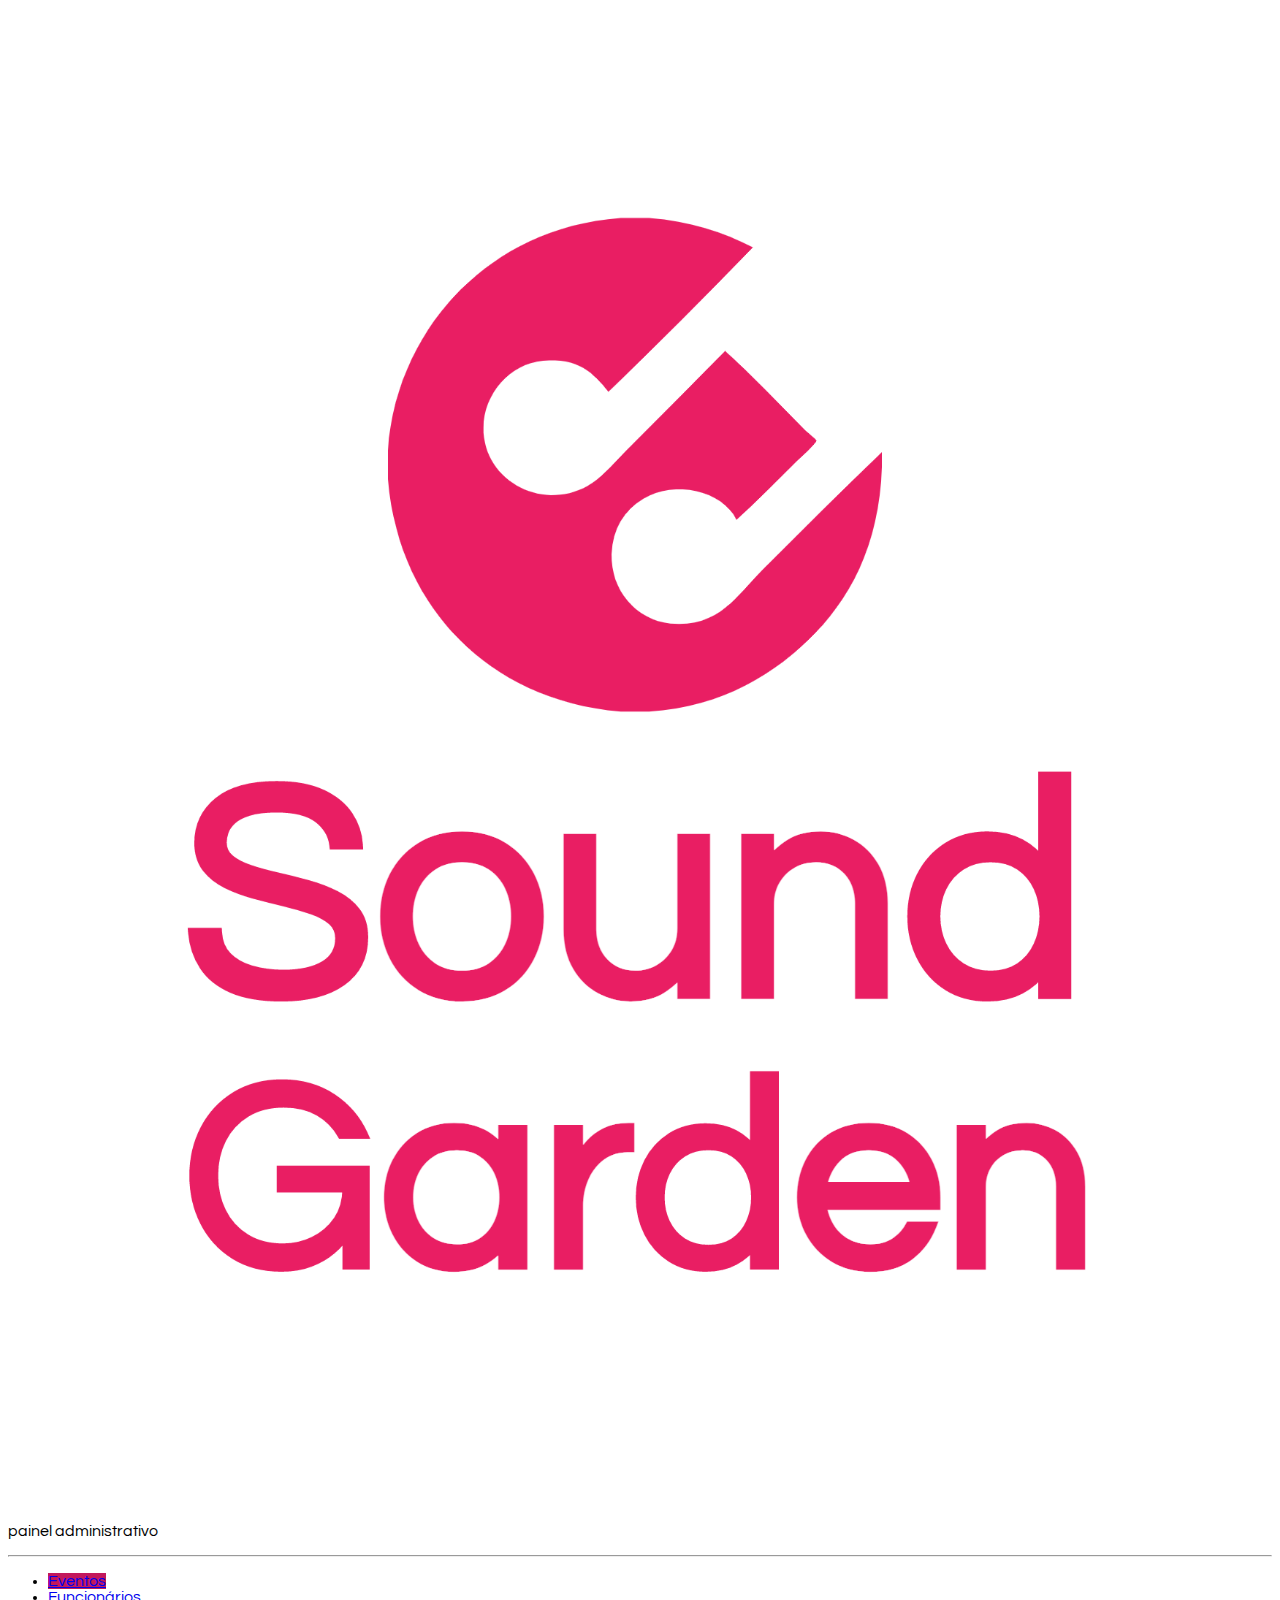
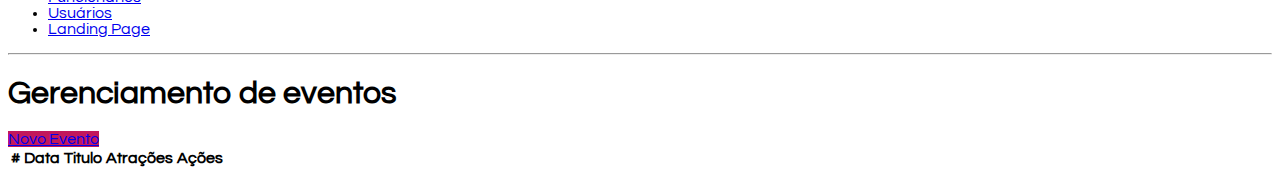
<file: admin.html>
<!DOCTYPE html>
<html lang="en">

<head>
    <meta charset="UTF-8">
    <meta http-equiv="X-UA-Compatible" content="IE=edge">
    <meta name="viewport" content="width=device-width, initial-scale=1.0">
    <title>Sound Gardens - Painel Administrativo</title>

    <link href="https://cdn.jsdelivr.net/npm/bootstrap@5.0.2/dist/css/bootstrap.min.css" rel="stylesheet" integrity="sha384-EVSTQN3/azprG1Anm3QDgpJLIm9Nao0Yz1ztcQTwFspd3yD65VohhpuuCOmLASjC" crossorigin="anonymous">
    <link rel="stylesheet" href="css/style.css">
</head>

<body>
    <div class="container-fluid">
        <div class="row">
            <aside class="d-flex flex-column flex-shrink-0 p-3 bg-light col-2">

                <a href="/" class="d-flex align-items-center mb-3 mb-md-0 me-md-auto link-dark text-decoration-none">
                    <svg class="bi me-2" width="40" height="32">
                        <use xlink:href="#bootstrap"></use>
                    </svg>
                    <span class="fs-4 px-5">
                        <img src="img/Sound-logo.png" alt="Gama Lounge" class="img-responsive">
                    </span>
                </a>
                <p class="text-center">painel administrativo</p>
                <hr>
                <ul class="nav nav-pills flex-column mb-auto">
                    <li class="nav-item">
                        <a href="admin.html" class="nav-link active" aria-current="page">
                            Eventos
                        </a>
                    </li>

                    <li>
                        <a href="#" class="nav-link link-dark">
                            Funcionários
                        </a>
                    </li>
                    <li>
                        <a href="#" class="nav-link link-dark">
                            Usuários
                        </a>
                    </li>
                    <li>
                        <a href="index.html" class="nav-link link-dark">
                            Landing Page
                        </a>
                    </li>
                </ul>
                <hr>

            </aside>
            <main class="col-9  p-5">
                <div class="my-5">
                    <h1>Gerenciamento de eventos</h1>

                    <a href="cadastro-evento.html" class="btn btn-primary">Novo Evento</a>
                </div>
                <div class="bd-example">
                    <div class="table-responsive-sm">
                        <table class="table">
                            <thead>
                                <tr>
                                    <th scope="col">#</th>
                                    <th scope="col">Data</th>
                                    <th scope="col">Titulo</th>
                                    <th scope="col">Atrações</th>
                                    <th scope="col">Ações</th>
                                </tr>
                            </thead>
                            <tbody>
                                <tr>
                                    <th scope="row">1</th>
                                    <td>05/03/2022 20:00</td>
                                    <td>Festival Coala</td>
                                    <td>Miley Cyrus, Liniker, Smashing Pumpkins</td>
                                    <td>
                                        <a href="reservas.html" class="btn btn-dark">ver reservas</a>
                                        <a href="editar.html" class="btn btn-secondary">editar</a>
                                        <a href="editar.html" class="btn btn-danger">excluir</a>
                                    </td>
                                </tr>
                                <tr>
                                    <th scope="row">2</th>
                                    <td>05/03/2022 20:00</td>
                                    <td>Indie Fest</td>
                                    <td>Arctic Monkeys, The Kooks, Hiatus Kaiyote</td>
                                    <td>
                                        <a href="reservas.html" class="btn btn-dark">ver reservas</a>
                                        <a href="editar.html" class="btn btn-secondary">editar</a>
                                        <a href="editar.html" class="btn btn-danger">excluir</a>
                                    </td>
                                </tr>
                                <tr>
                                    <th scope="row">3</th>
                                    <td>05/03/2022 20:00</td>
                                    <td>Bourbon Jazz Festival</td>
                                    <td>Esperanza Spalding, Zimbo Trio, Serial Funkers</td>
                                    <td>
                                        <a href="reservas.html" class="btn btn-dark">ver reservas</a>
                                        <a href="editar.html" class="btn btn-secondary">editar</a>
                                        <a href="editar.html" class="btn btn-danger">excluir</a>
                                    </td>
                                </tr>
                            </tbody>

                        </table>
                    </div>
                </div>
            </main>
        </div>
    </div>
    <script src="https://cdn.jsdelivr.net/npm/bootstrap@5.0.2/dist/js/bootstrap.bundle.min.js" integrity="sha384-MrcW6ZMFYlzcLA8Nl+NtUVF0sA7MsXsP1UyJoMp4YLEuNSfAP+JcXn/tWtIaxVXM" crossorigin="anonymous">
    </script>
</body>
<script src="./js/favicon.js"></script>
<script src="./js/admin.js"></script>

</html>
</file>
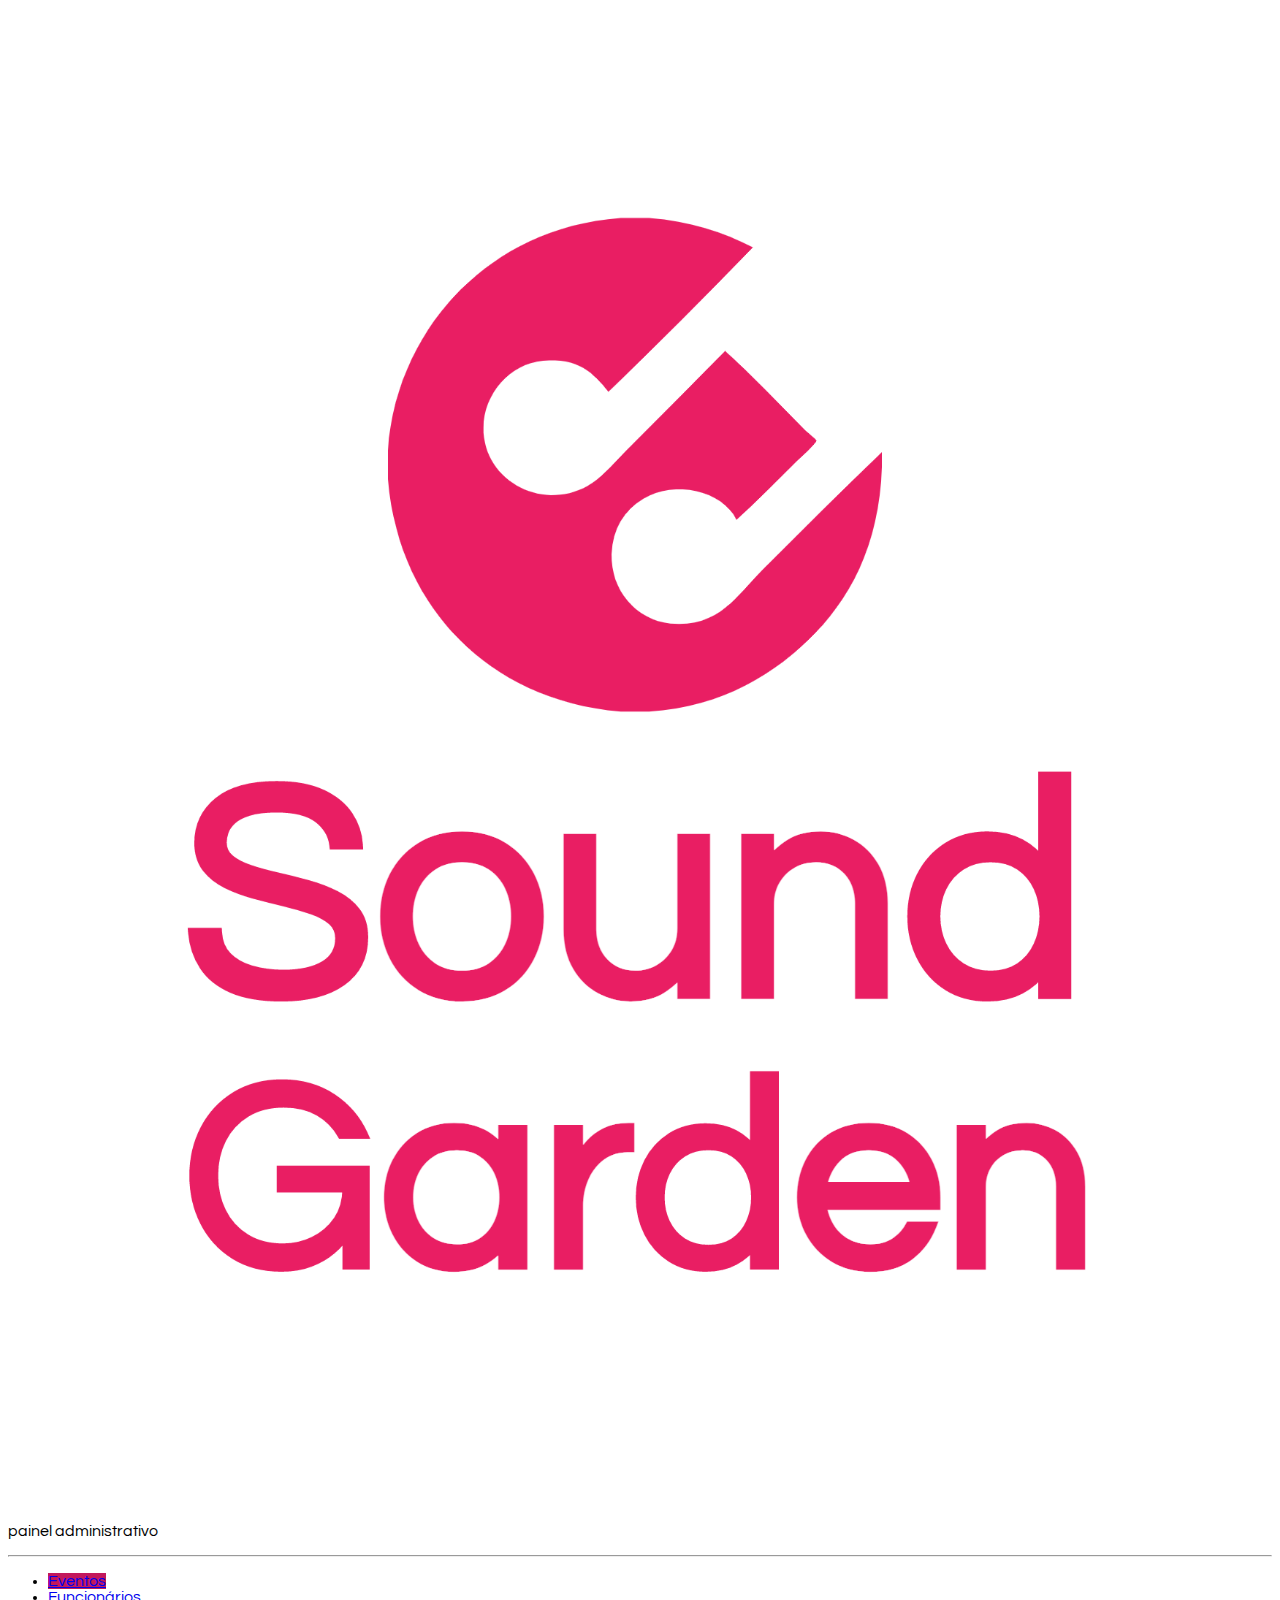
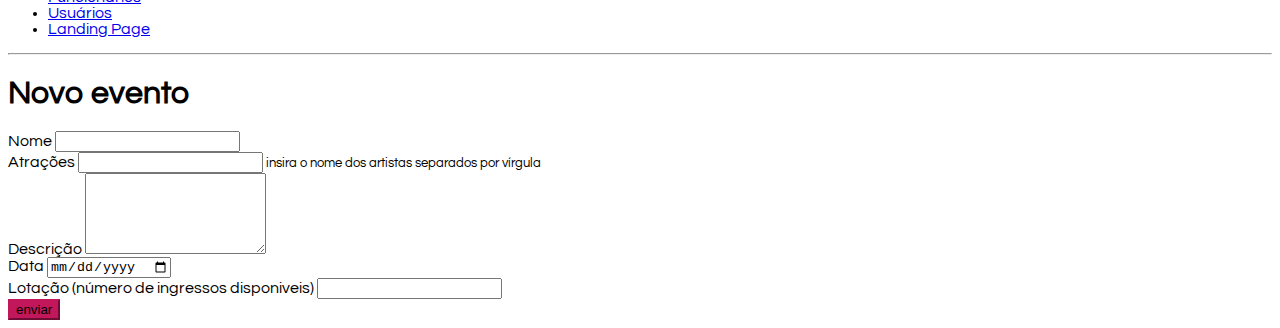
<file: cadastro-evento.html>
<!DOCTYPE html>
<html lang="en">

<head>
    <meta charset="UTF-8">
    <meta http-equiv="X-UA-Compatible" content="IE=edge">
    <meta name="viewport" content="width=device-width, initial-scale=1.0">
    <title>Sound Gardens - Painel Administrativo</title>

    <link href="https://cdn.jsdelivr.net/npm/bootstrap@5.0.2/dist/css/bootstrap.min.css" rel="stylesheet" integrity="sha384-EVSTQN3/azprG1Anm3QDgpJLIm9Nao0Yz1ztcQTwFspd3yD65VohhpuuCOmLASjC" crossorigin="anonymous">
    <link rel="stylesheet" href="css/style.css">
</head>

<body>
    <div class="container-fluid">
        <div class="row">
            <aside class="d-flex flex-column flex-shrink-0 p-3 bg-light col-2">

                <a href="/" class="d-flex align-items-center mb-3 mb-md-0 me-md-auto link-dark text-decoration-none">
                    <svg class="bi me-2" width="40" height="32">
                        <use xlink:href="#bootstrap"></use>
                    </svg>
                    <span class="fs-4 px-5">
                        <img src="img/Sound-logo.png" alt="Gama Lounge" class="img-responsive">
                    </span>
                </a>
                <p class="text-center">painel administrativo</p>
                <hr>
                <ul class="nav nav-pills flex-column mb-auto">
                    <li class="nav-item">
                        <!-- adicionado href -->
                        <a href="admin.html" class="nav-link active" aria-current="page">
                            Eventos
                        </a>
                    </li>

                    <li>
                        <a href="#" class="nav-link link-dark">
                            Funcionários
                        </a>
                    </li>
                    <li>
                        <a href="#" class="nav-link link-dark">
                            Usuários
                        </a>
                    </li>
                    <li>
                        <a href="index.html" class="nav-link link-dark">
                            Landing Page
                        </a>
                    </li>
                </ul>
                <hr>

            </aside>
            <main class="col-9  p-5">
                <div class="my-5">
                    <h1>Novo evento</h1>

                </div>
                <div>
                    <!-- - cadastro de evento (nome, atrações, descrição, horário, data, numero de ingressos) -->
                    <form class="col-6">
                        <div class="mb-3">
                            <label for="nome" class="form-label">Nome</label>
                            <input type="text" name="name" class="form-control" id="nome" aria-describedby="nome">
                        </div>
                        <div class="mb-3">
                            <label for="atracoes" class="form-label">Atrações</label>
                            <input type="text" name="attractions" class="form-control" id="atracoes" aria-describedby="atracoes">
                            <small>insira o nome dos artistas separados por vírgula</small>
                        </div>
                        <div class="mb-3">
                            <label for="descricao" class="form-label">Descrição</label>
                            <textarea name="description" id="descricao" class="form-control" rows="5"></textarea>
                        </div>
                        <div class="mb-3">
                            <label for="data" class="form-label">Data</label>
                            <input type="date" name="scheduled" id="data" class="form-control" placeholder="00/00/00 00:00">
                        </div>
                        <div class="mb-3">
                            <label for="lotacao" class="form-label">Lotação (número de ingressos disponiveis)</label>
                            <input type="number" name="number_tickets" class="form-control" id="lotacao" aria-describedby="lotacao">
                        </div>
                        <button type="submit" class="btn btn-primary">enviar</button>
                    </form>
                </div>
            </main>
        </div>
    </div>
    <script src="https://cdn.jsdelivr.net/npm/bootstrap@5.0.2/dist/js/bootstrap.bundle.min.js" integrity="sha384-MrcW6ZMFYlzcLA8Nl+NtUVF0sA7MsXsP1UyJoMp4YLEuNSfAP+JcXn/tWtIaxVXM" crossorigin="anonymous">
    </script>
</body>
<script src="./js/favicon.js"></script>
<script src="./js/cadastro-evento.js"></script>

</html>
</file>
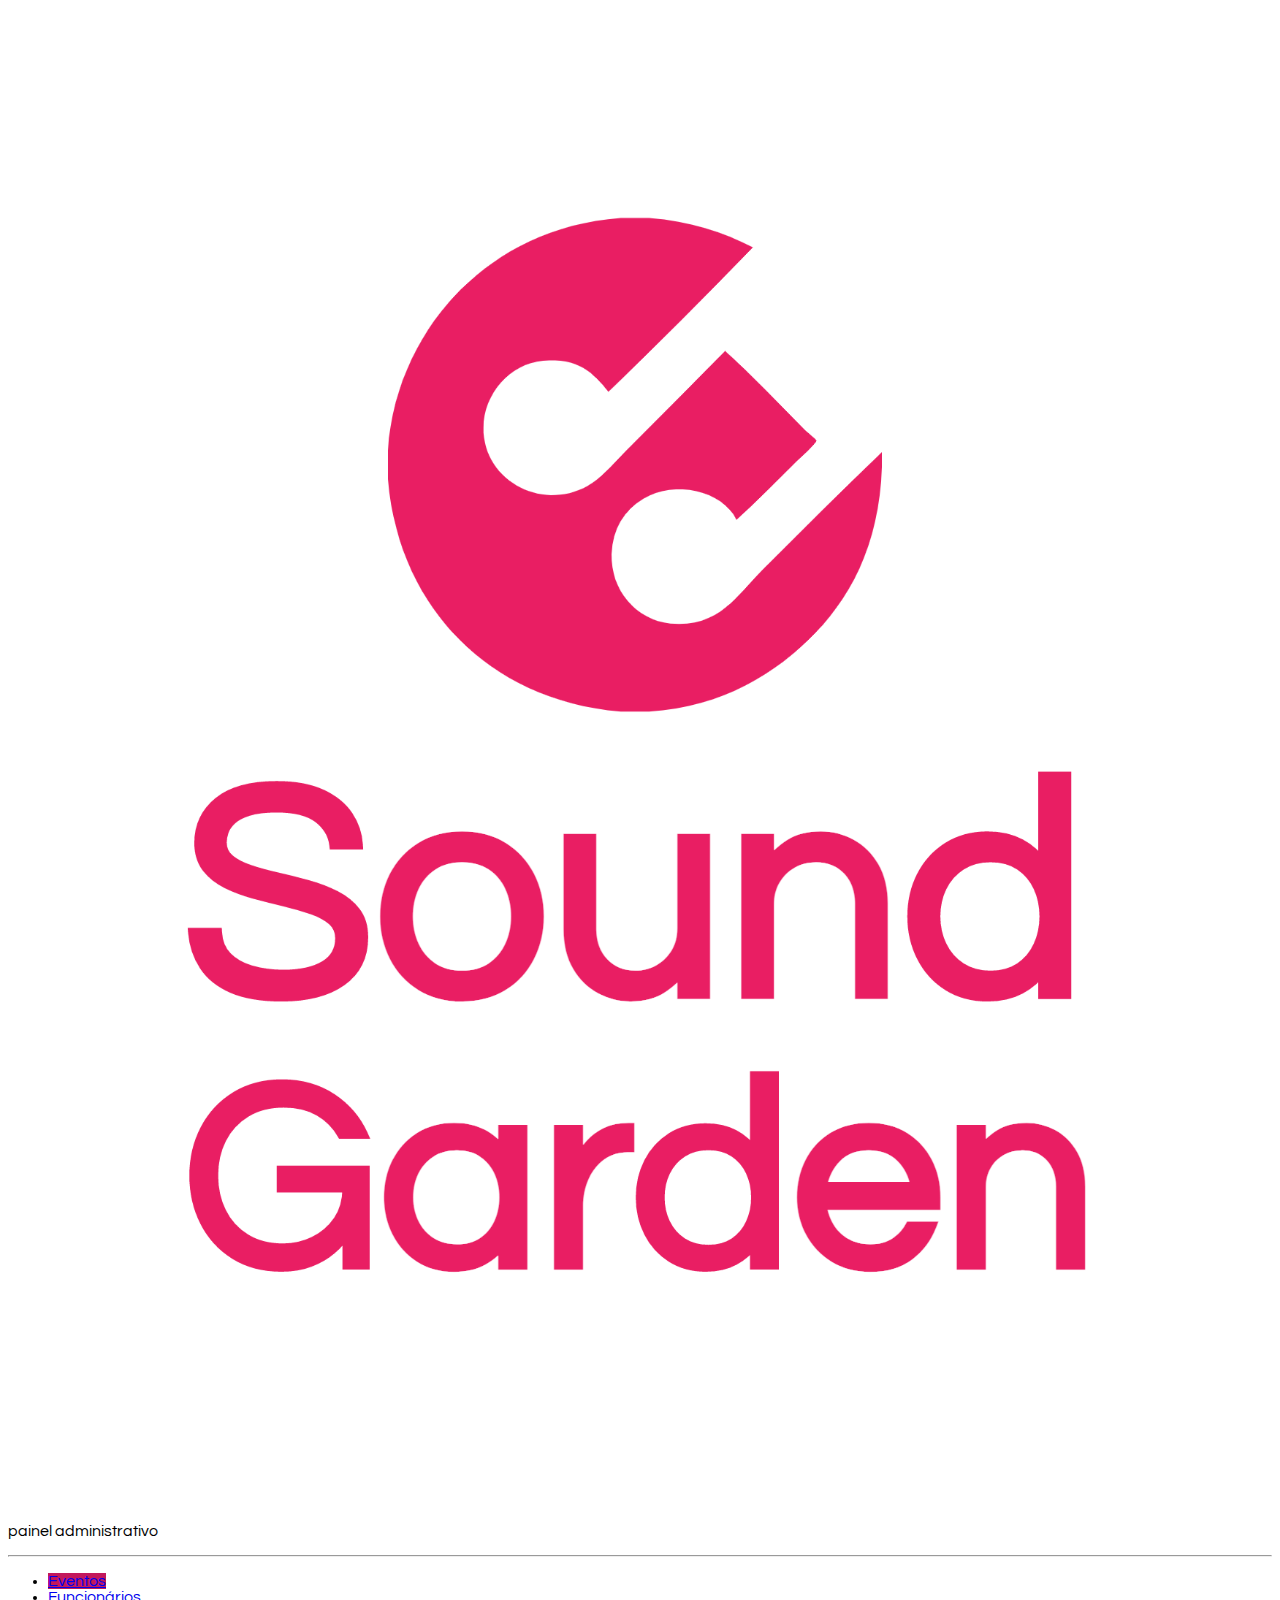
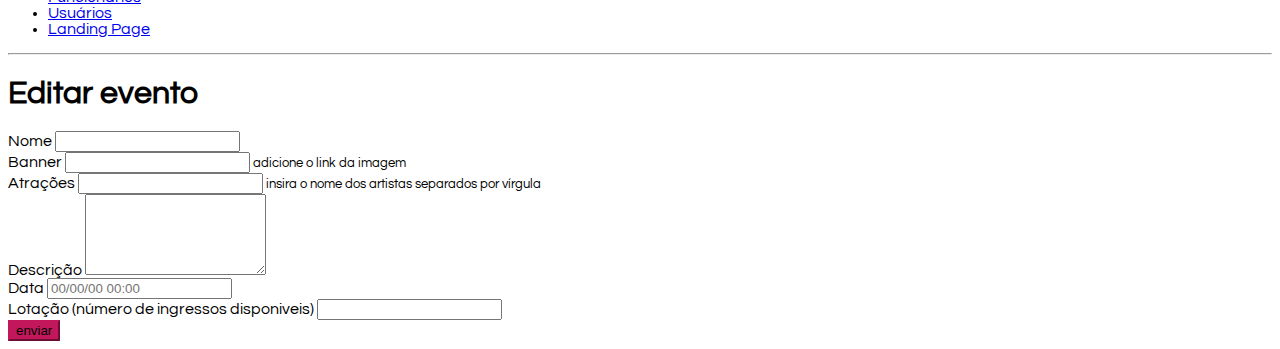
<file: editar-evento.html>
<!DOCTYPE html>
<html lang="en">

<head>
    <meta charset="UTF-8">
    <meta http-equiv="X-UA-Compatible" content="IE=edge">
    <meta name="viewport" content="width=device-width, initial-scale=1.0">
    <title>Sound Gardens - Painel Administrativo</title>
    <link href="https://cdn.jsdelivr.net/npm/bootstrap@5.0.2/dist/css/bootstrap.min.css" rel="stylesheet" integrity="sha384-EVSTQN3/azprG1Anm3QDgpJLIm9Nao0Yz1ztcQTwFspd3yD65VohhpuuCOmLASjC" crossorigin="anonymous">
    <link rel="stylesheet" href="css/style.css">
</head>

<body>
    <div class="container-fluid">
        <div class="row">
            <aside class="d-flex flex-column flex-shrink-0 p-3 bg-light col-2">

                <a href="/" class="d-flex align-items-center mb-3 mb-md-0 me-md-auto link-dark text-decoration-none">
                    <svg class="bi me-2" width="40" height="32">
                        <use xlink:href="#bootstrap"></use>
                    </svg>
                    <span class="fs-4 px-5">
                        <img src="img/Sound-logo.png" alt="Gama Lounge" class="img-responsive">
                    </span>
                </a>
                <p class="text-center">painel administrativo</p>
                <hr>
                <ul class="nav nav-pills flex-column mb-auto">
                    <li class="nav-item">
                        <!-- adicionado href -->
                        <a href="admin.html" class="nav-link active" aria-current="page">
                            Eventos
                        </a>
                    </li>

                    <li>
                        <a href="#" class="nav-link link-dark">
                            Funcionários
                        </a>
                    </li>
                    <li>
                        <a href="#" class="nav-link link-dark">
                            Usuários
                        </a>
                    </li>
                    <li>
                        <a href="index.html" class="nav-link link-dark">
                            Landing Page
                        </a>
                    </li>
                </ul>
                <hr>

            </aside>
            <main class="col-9  p-5">
                <div class="my-5">
                    <h1>Editar evento</h1>
                </div>
                <div>
                    <!-- - cadastro de evento (nome, atrações, descrição, horário, data, numero de ingressos) -->
                    <form class="col-6">
                        <div class="mb-3">
                            <label for="nome" class="form-label">Nome</label>
                            <input type="text" class="form-control" id="nome" aria-describedby="nome">
                        </div>
                        <div class="mb-3">
                            <label for="banner" class="form-label">Banner</label>
                            <input type="text" class="form-control" id="banner" aria-describedby="banner">
                            <small>adicione o link da imagem</small>
                        </div>
                        <div class="mb-3">
                            <label for="atracoes" class="form-label">Atrações</label>
                            <input type="text" class="form-control" id="atracoes" aria-describedby="atracoes">
                            <small>insira o nome dos artistas separados por vírgula</small>
                        </div>
                        <div class="mb-3">
                            <label for="descricao" class="form-label">Descrição</label>
                            <textarea name="descricao" id="descricao" class="form-control" rows="5"></textarea>
                        </div>
                        <div class="mb-3">
                            <label for="data" class="form-label">Data</label>
                            <input type="datetime" name="data" id="data" class="form-control" placeholder="00/00/00 00:00">
                        </div>
                        <div class="mb-3">
                            <label for="lotacao" class="form-label">Lotação (número de ingressos disponiveis)</label>
                            <input type="number" class="form-control" id="lotacao" aria-describedby="lotacao">
                        </div>
                        <button type="submit" class="btn btn-primary">enviar</button>
                    </form>
                </div>
            </main>
        </div>
    </div>
    <script src="https://cdn.jsdelivr.net/npm/bootstrap@5.0.2/dist/js/bootstrap.bundle.min.js" integrity="sha384-MrcW6ZMFYlzcLA8Nl+NtUVF0sA7MsXsP1UyJoMp4YLEuNSfAP+JcXn/tWtIaxVXM" crossorigin="anonymous">
    </script>
</body>
<script src="./js/favicon.js"></script>
<script src="/js/editar-evento.js"></script>

</html>
</file>
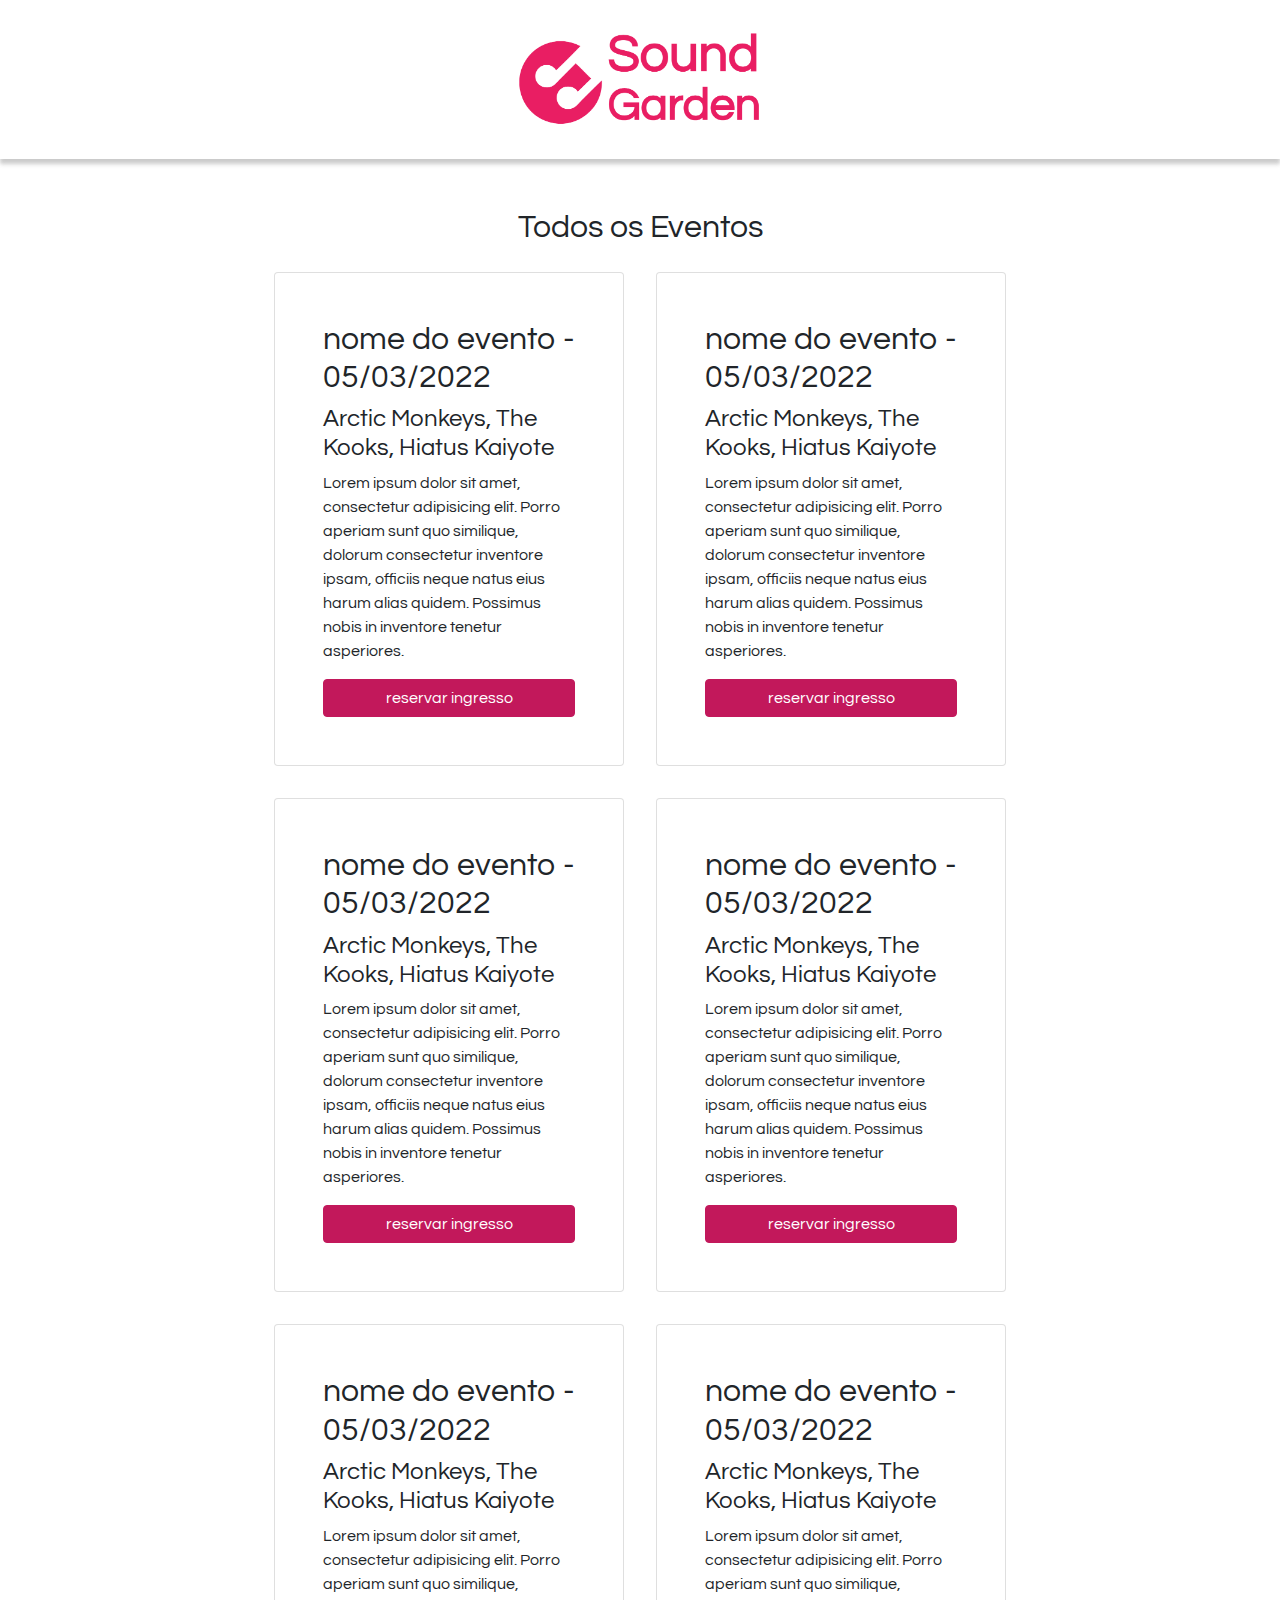
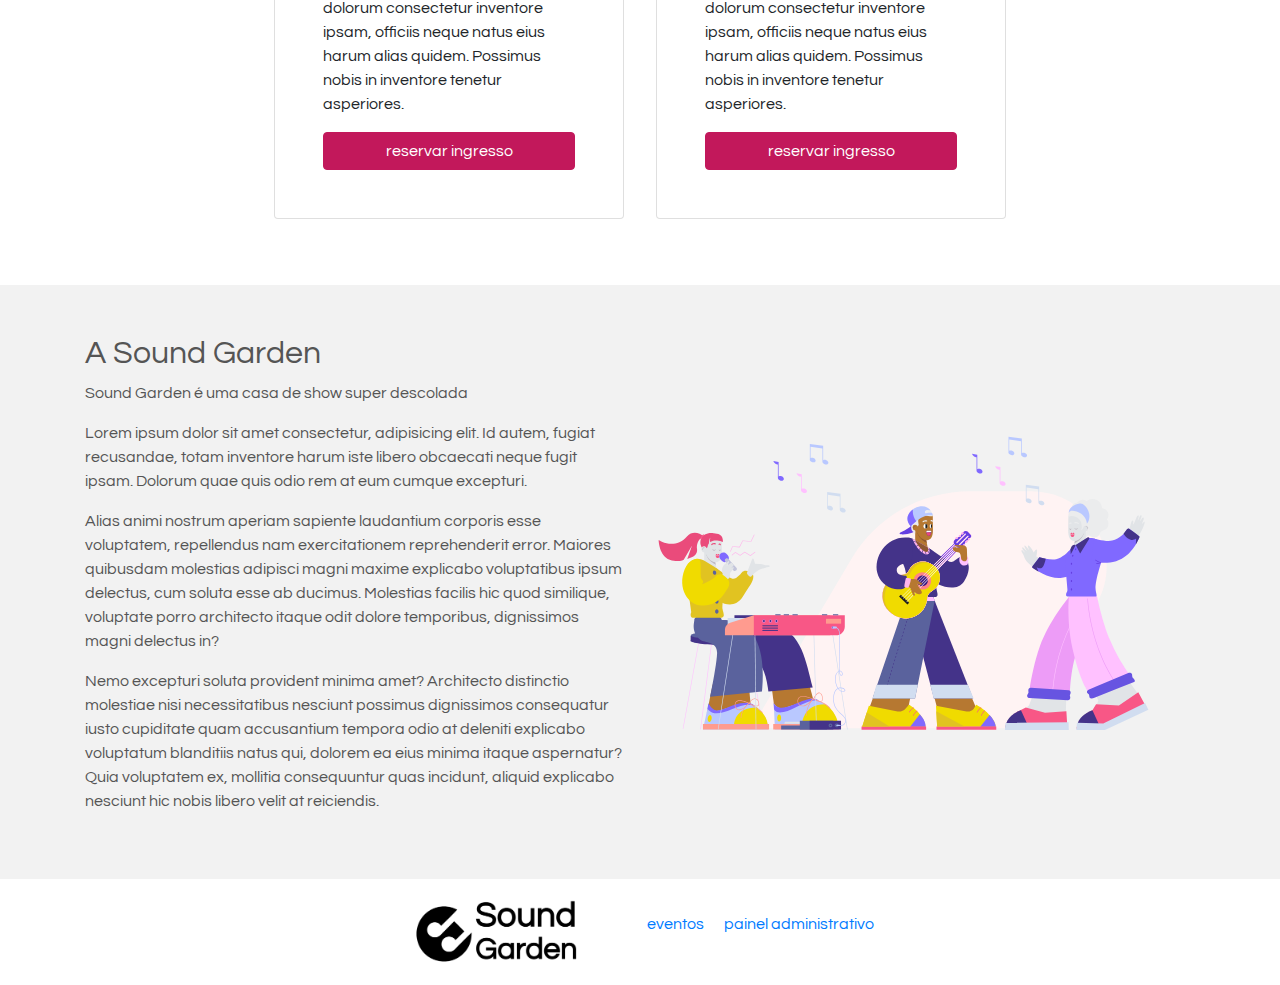
<file: eventos.html>
<!DOCTYPE html>
<html lang="en">

<head>
    <meta charset="UTF-8">
    <meta http-equiv="X-UA-Compatible" content="IE=edge">
    <meta name="viewport" content="width=device-width, initial-scale=1.0">
    <title>Sound Garden - Eventos</title>
    <link rel="stylesheet" href="https://cdn.jsdelivr.net/npm/bootstrap@4.0.0/dist/css/bootstrap.min.css" integrity="sha384-Gn5384xqQ1aoWXA+058RXPxPg6fy4IWvTNh0E263XmFcJlSAwiGgFAW/dAiS6JXm" crossorigin="anonymous">
    <!-- alterado versão do bootstrap pois estava imcompativel com modal da pagina index
    <link href="https://cdn.jsdelivr.net/npm/bootstrap@5.0.2/dist/css/bootstrap.min.css" rel="stylesheet" integrity="sha384-EVSTQN3/azprG1Anm3QDgpJLIm9Nao0Yz1ztcQTwFspd3yD65VohhpuuCOmLASjC" crossorigin="anonymous"> -->
    <link rel="stylesheet" href="css/style.css">
</head>

<body>
    <header class=" d-flex justify-content-center align-items-center">
        <a href="index.html">
            <img src="img/Sound-logo (1).png" width="300" alt="">
        </a>
    </header>
    <main>
        <section class="full">
            <div class="container text-center">
                <h2>Todos os Eventos</h2>
            </div>
            <!-- adicionado id para carregamento dinamico -->
            <div id="containerCards" class="container d-flex justify-content-center align-items-center flex-wrap">
                <article class="evento card p-5 m-3">
                    <h2>nome do evento - 05/03/2022</h2>
                    <h4>Arctic Monkeys, The Kooks, Hiatus Kaiyote</h4>
                    <p>Lorem ipsum dolor sit amet, consectetur adipisicing elit. Porro aperiam sunt quo similique, dolorum consectetur inventore ipsam, officiis neque natus eius harum alias quidem. Possimus nobis in inventore tenetur asperiores.</p>
                    <a href="#" class="btn btn-primary">reservar ingresso</a>
                </article>
                <article class="evento card p-5 m-3">
                    <h2>nome do evento - 05/03/2022</h2>
                    <h4>Arctic Monkeys, The Kooks, Hiatus Kaiyote</h4>
                    <p>Lorem ipsum dolor sit amet, consectetur adipisicing elit. Porro aperiam sunt quo similique, dolorum consectetur inventore ipsam, officiis neque natus eius harum alias quidem. Possimus nobis in inventore tenetur asperiores.</p>
                    <a href="#" class="btn btn-primary">reservar ingresso</a>
                </article>
                <article class="evento card p-5 m-3">
                    <h2>nome do evento - 05/03/2022</h2>
                    <h4>Arctic Monkeys, The Kooks, Hiatus Kaiyote</h4>
                    <p>Lorem ipsum dolor sit amet, consectetur adipisicing elit. Porro aperiam sunt quo similique, dolorum consectetur inventore ipsam, officiis neque natus eius harum alias quidem. Possimus nobis in inventore tenetur asperiores.</p>
                    <a href="#" class="btn btn-primary">reservar ingresso</a>
                </article>
                <article class="evento card p-5 m-3">
                    <h2>nome do evento - 05/03/2022</h2>
                    <h4>Arctic Monkeys, The Kooks, Hiatus Kaiyote</h4>
                    <p>Lorem ipsum dolor sit amet, consectetur adipisicing elit. Porro aperiam sunt quo similique, dolorum consectetur inventore ipsam, officiis neque natus eius harum alias quidem. Possimus nobis in inventore tenetur asperiores.</p>
                    <a href="#" class="btn btn-primary">reservar ingresso</a>
                </article>
                <article class="evento card p-5 m-3">
                    <h2>nome do evento - 05/03/2022</h2>
                    <h4>Arctic Monkeys, The Kooks, Hiatus Kaiyote</h4>
                    <p>Lorem ipsum dolor sit amet, consectetur adipisicing elit. Porro aperiam sunt quo similique, dolorum consectetur inventore ipsam, officiis neque natus eius harum alias quidem. Possimus nobis in inventore tenetur asperiores.</p>
                    <a href="#" class="btn btn-primary">reservar ingresso</a>
                </article>
                <article class="evento card p-5 m-3">
                    <h2>nome do evento - 05/03/2022</h2>
                    <h4>Arctic Monkeys, The Kooks, Hiatus Kaiyote</h4>
                    <p>Lorem ipsum dolor sit amet, consectetur adipisicing elit. Porro aperiam sunt quo similique, dolorum consectetur inventore ipsam, officiis neque natus eius harum alias quidem. Possimus nobis in inventore tenetur asperiores.</p>
                    <a href="#" class="btn btn-primary">reservar ingresso</a>
                </article>
            </div>
        </section>
        <section class="full d-flex justify-content-center align-items-center" style="background-color: #f2f2f2; color: #555">
            <div class="container">
                <div class="row d-flex justify-content-center align-items-center">
                    <div class="col">
                        <h2>A Sound Garden</h2>

                        <p>Sound Garden é uma casa de show super descolada</p>

                        <p>Lorem ipsum dolor sit amet consectetur, adipisicing elit. Id autem, fugiat recusandae, totam inventore harum iste libero obcaecati neque fugit ipsam. Dolorum quae quis odio rem at eum cumque excepturi.</p>
                        <p>Alias animi nostrum aperiam sapiente laudantium corporis esse voluptatem, repellendus nam exercitationem reprehenderit error. Maiores quibusdam molestias adipisci magni maxime explicabo voluptatibus ipsum delectus, cum soluta esse
                            ab ducimus. Molestias facilis hic quod similique, voluptate porro architecto itaque odit dolore temporibus, dignissimos magni delectus in?</p>
                        <p>Nemo excepturi soluta provident minima amet? Architecto distinctio molestiae nisi necessitatibus nesciunt possimus dignissimos consequatur iusto cupiditate quam accusantium tempora odio at deleniti explicabo voluptatum blanditiis
                            natus qui, dolorem ea eius minima itaque aspernatur? Quia voluptatem ex, mollitia consequuntur quas incidunt, aliquid explicabo nesciunt hic nobis libero velit at reiciendis.</p>
                    </div>
                    <!-- adicionado class para esconder imagem com responsividade -->
                    <div class="col hidemImg">
                        <img src="img/music.svg" width="500px">
                    </div>
                </div>
            </div>
        </section>

    </main>
    <footer>
                <!-- adicionado flex-wrap para responsividade -->
        <div class="container d-flex justify-content-center align-items-center flex-wrap">
            <a href="#">
                <img src="img/Sound-logo-black (1).png" width="200px" alt="">
            </a>
            <nav>
                <ul>
                    <li>
                        <a href="eventos.html">eventos</a>
                    </li>
                    <li>
                        <a href="admin.html">painel administrativo</a>
                    </li>
                </ul>
            </nav>
        </div>
    </footer>
</body>

<script src="./js/favicon.js"></script>
<script src="./js/eventos.js"></script>

<script src="https://code.jquery.com/jquery-3.2.1.slim.min.js" integrity="sha384-KJ3o2DKtIkvYIK3UENzmM7KCkRr/rE9/Qpg6aAZGJwFDMVNA/GpGFF93hXpG5KkN" crossorigin="anonymous"></script>
<script src="https://cdn.jsdelivr.net/npm/popper.js@1.12.9/dist/umd/popper.min.js" integrity="sha384-ApNbgh9B+Y1QKtv3Rn7W3mgPxhU9K/ScQsAP7hUibX39j7fakFPskvXusvfa0b4Q" crossorigin="anonymous"></script>
<script src="https://cdn.jsdelivr.net/npm/bootstrap@4.0.0/dist/js/bootstrap.min.js" integrity="sha384-JZR6Spejh4U02d8jOt6vLEHfe/JQGiRRSQQxSfFWpi1MquVdAyjUar5+76PVCmYl" crossorigin="anonymous"></script>

</html>
</file>
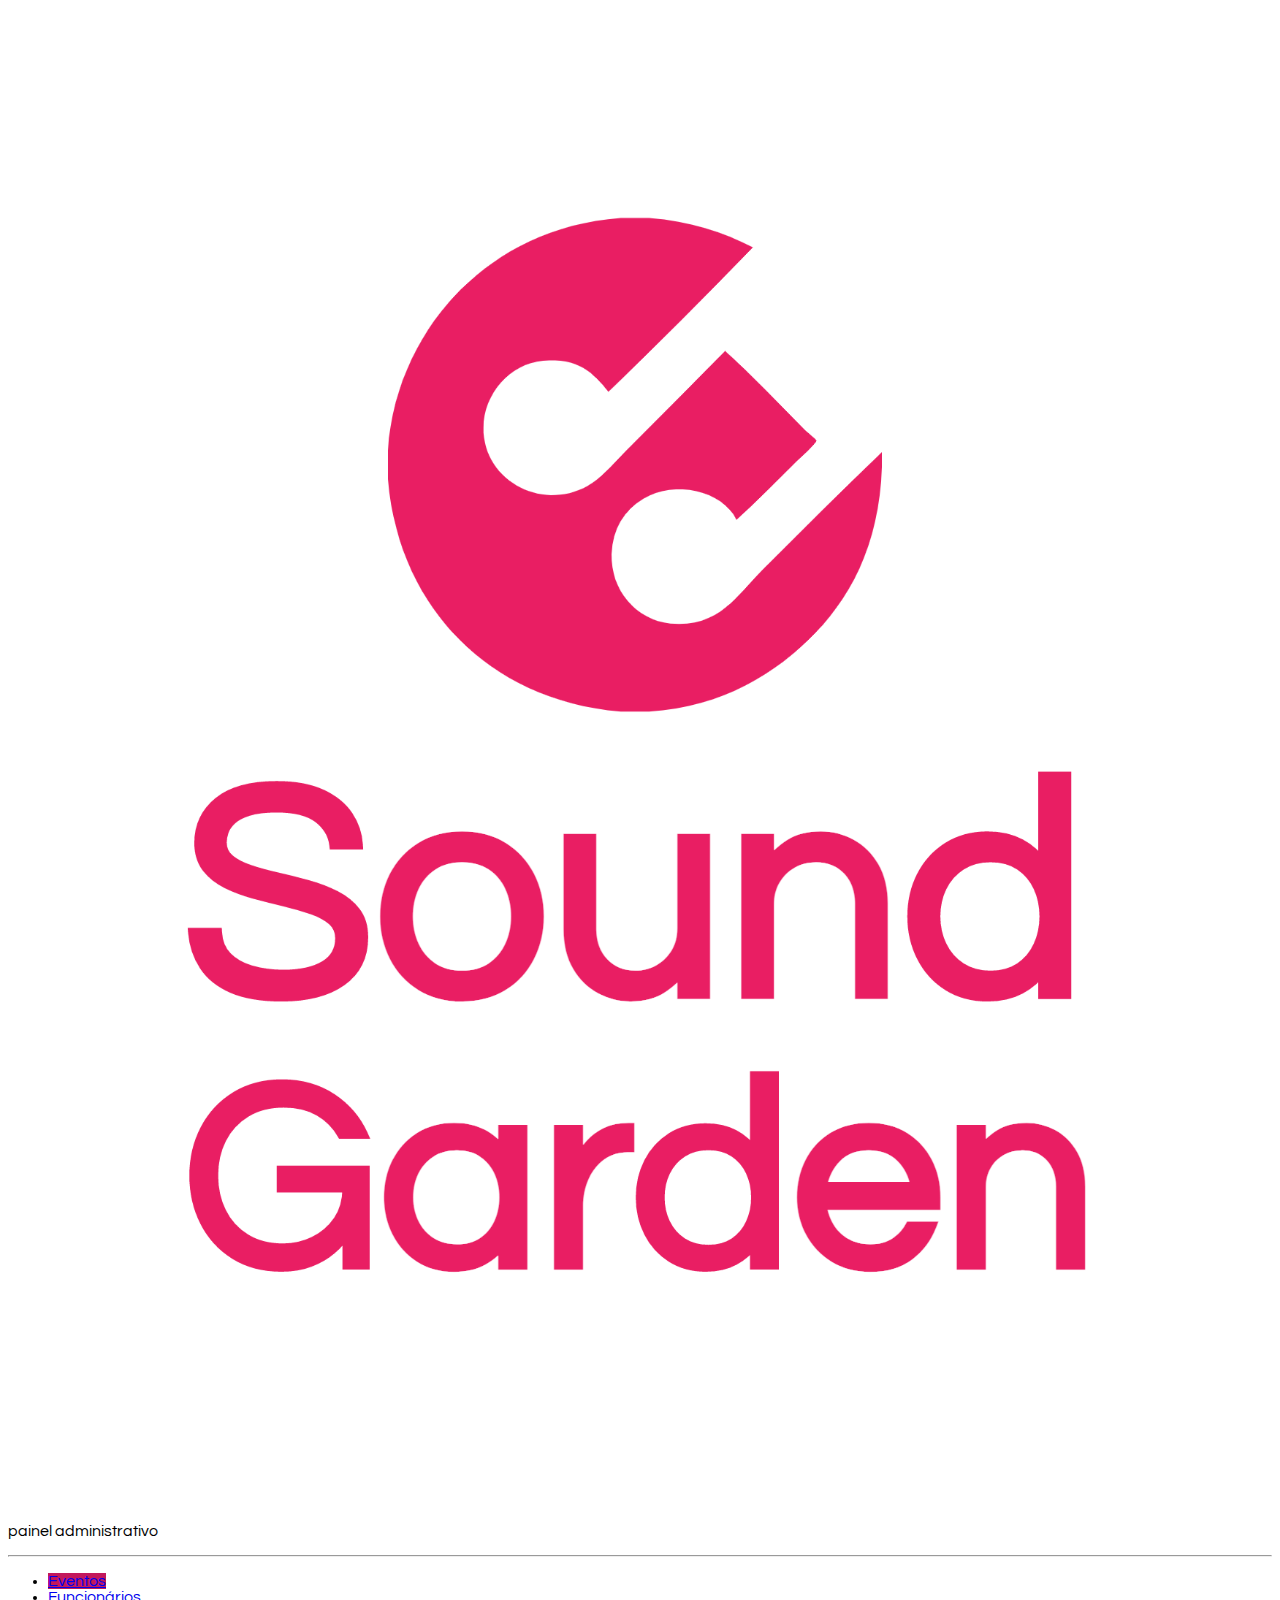
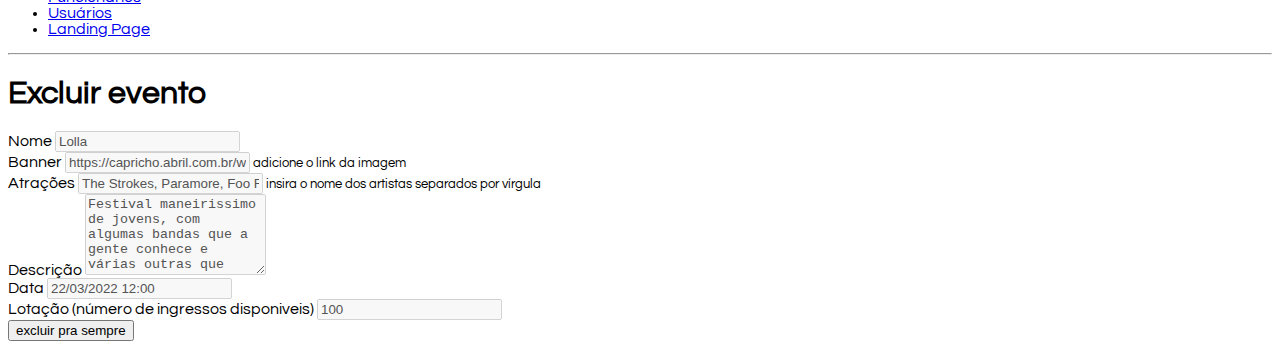
<file: excluir-evento.html>
<!DOCTYPE html>
<html lang="en">

<head>
    <meta charset="UTF-8">
    <meta http-equiv="X-UA-Compatible" content="IE=edge">
    <meta name="viewport" content="width=device-width, initial-scale=1.0">
    <title>Sound Gardens - Painel Administrativo</title>

    <link href="https://cdn.jsdelivr.net/npm/bootstrap@5.0.2/dist/css/bootstrap.min.css" rel="stylesheet" integrity="sha384-EVSTQN3/azprG1Anm3QDgpJLIm9Nao0Yz1ztcQTwFspd3yD65VohhpuuCOmLASjC" crossorigin="anonymous">
    <link rel="stylesheet" href="css/style.css">
</head>

<body>
    <div class="container-fluid">
        <div class="row">
            <aside class="d-flex flex-column flex-shrink-0 p-3 bg-light col-2">

                <a href="/" class="d-flex align-items-center mb-3 mb-md-0 me-md-auto link-dark text-decoration-none">
                    <svg class="bi me-2" width="40" height="32">
                        <use xlink:href="#bootstrap"></use>
                    </svg>
                    <span class="fs-4 px-5">
                     <img src="img/Sound-logo.png" alt="Gama Lounge" class="img-responsive">
                    </span>
                </a>
                <p class="text-center">painel administrativo</p>
                <hr>
                <ul class="nav nav-pills flex-column mb-auto">
                    <li class="nav-item">
                        <!-- adicionado href -->
                        <a href="admin.html" class="nav-link active" aria-current="page">
                            Eventos
                        </a>
                    </li>

                    <li>
                        <a href="#" class="nav-link link-dark">
                            Funcionários
                        </a>
                    </li>
                    <li>
                        <a href="#" class="nav-link link-dark">
                            Usuários
                        </a>
                    </li>
                    <li>
                        <a href="index.html" class="nav-link link-dark">
                            Landing Page
                        </a>
                    </li>
                </ul>
                <hr>

            </aside>
            <main class="col-9  p-5">
                <div class="my-5">
                    <h1>Excluir evento</h1>
                </div>
                <div>
                    <!-- - cadastro de evento (nome, atrações, descrição, horário, data, numero de ingressos) -->
                    <form class="col-6">
                        <div class="mb-3">
                            <label for="nome" class="form-label">Nome</label>
                            <input type="text" class="form-control" id="nome" aria-describedby="nome" value="Lolla" disabled>
                        </div>
                        <div class="mb-3">
                            <label for="banner" class="form-label">Banner</label>
                            <input type="text" class="form-control" id="banner" aria-describedby="banner" value="https://capricho.abril.com.br/wp-content/uploads/2021/11/lolla.jpg" disabled>
                            <small>adicione o link da imagem</small>
                        </div>
                        <div class="mb-3">
                            <label for="atracoes" class="form-label">Atrações</label>
                            <input type="text" class="form-control" id="atracoes" aria-describedby="atracoes" value="The Strokes, Paramore, Foo Fighters, Hiatus Kaiyote, Lianne La Havas " disabled>
                            <small>insira o nome dos artistas separados por vírgula</small>
                        </div>
                        <div class="mb-3">
                            <label for="descricao" class="form-label">Descrição</label>
                            <textarea name="descricao" id="descricao" class="form-control" rows="5" disabled>Festival maneirissimo de jovens, com algumas bandas que a gente conhece e várias outras que nunca ouvimos falar! Cervejas com valores abusivos, muito sol e entorpecentes. uhuuuuuu
                            </textarea>
                        </div>
                        <div class="mb-3">
                            <label for="data" class="form-label">Data</label>
                            <input type="datetime" name="data" id="data" class="form-control" placeholder="00/00/00 00:00" value="22/03/2022 12:00" disabled>
                        </div>
                        <div class="mb-3">
                            <label for="lotacao" class="form-label">Lotação (número de ingressos disponiveis)</label>
                            <input type="number" class="form-control" id="lotacao" aria-describedby="lotacao" value="100" disabled>
                        </div>
                        <button type="submit" class="btn btn-danger">excluir pra sempre</button>
                    </form>
                </div>
            </main>
        </div>
    </div>
    <script src="https://cdn.jsdelivr.net/npm/bootstrap@5.0.2/dist/js/bootstrap.bundle.min.js" integrity="sha384-MrcW6ZMFYlzcLA8Nl+NtUVF0sA7MsXsP1UyJoMp4YLEuNSfAP+JcXn/tWtIaxVXM" crossorigin="anonymous">
    </script>
</body>
<script src="./js/favicon.js"></script>
<script src="./js/excluir-evento.js"></script>

</html>
</file>
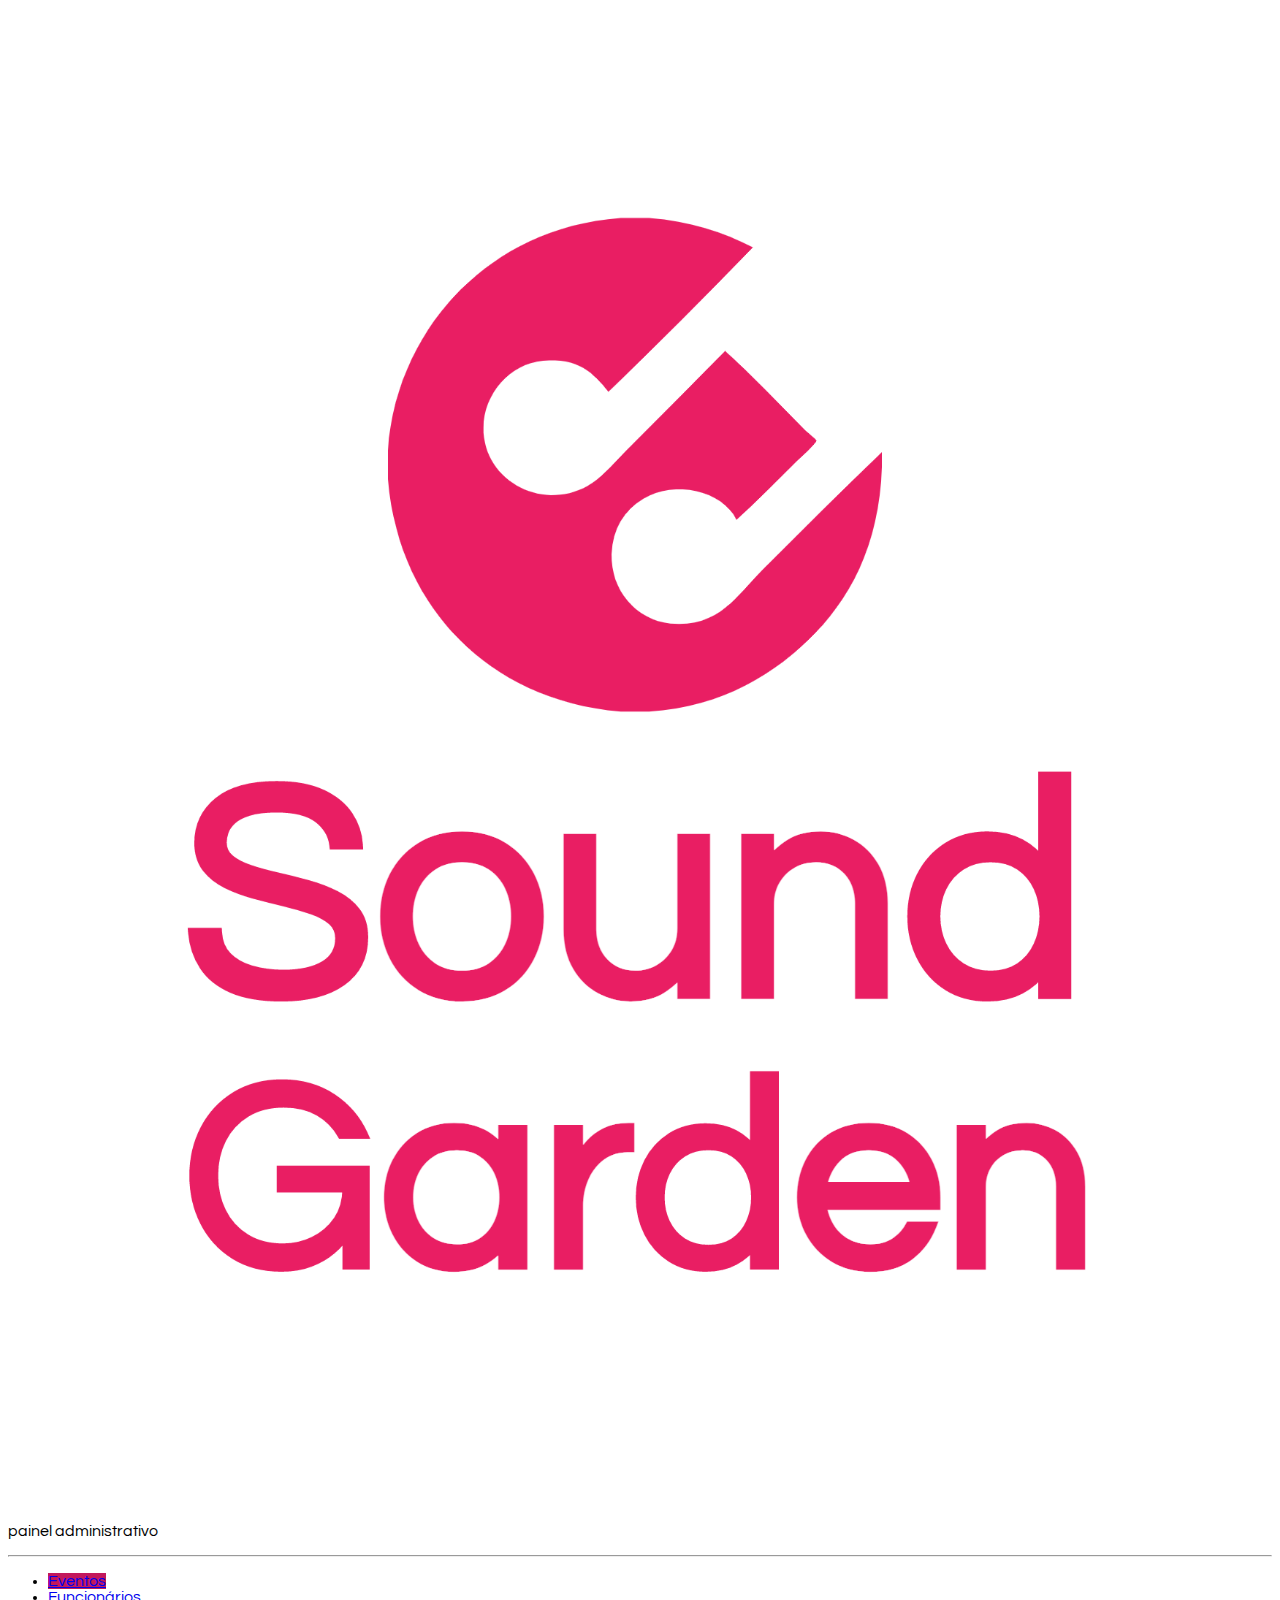
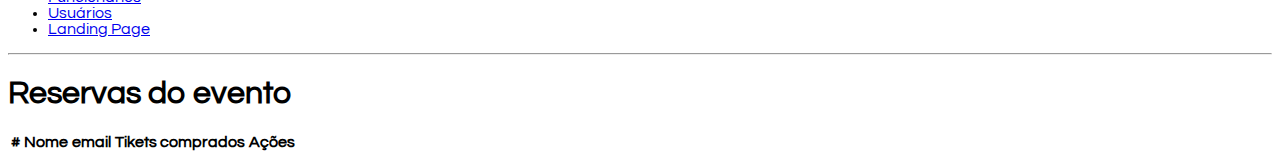
<file: reservas.html>
<!DOCTYPE html>
<html lang="en">

<head>
    <meta charset="UTF-8">
    <meta http-equiv="X-UA-Compatible" content="IE=edge">
    <meta name="viewport" content="width=device-width, initial-scale=1.0">
    <title>Sound Gardens - Painel Administrativo</title>

    <link href="https://cdn.jsdelivr.net/npm/bootstrap@5.0.2/dist/css/bootstrap.min.css" rel="stylesheet" integrity="sha384-EVSTQN3/azprG1Anm3QDgpJLIm9Nao0Yz1ztcQTwFspd3yD65VohhpuuCOmLASjC" crossorigin="anonymous">
    <link rel="stylesheet" href="css/style.css">
</head>

<body>
    <div class="container-fluid">
        <div class="row">
            <aside class="d-flex flex-column flex-shrink-0 p-3 bg-light col-2">

                <a href="/" class="d-flex align-items-center mb-3 mb-md-0 me-md-auto link-dark text-decoration-none">
                    <svg class="bi me-2" width="40" height="32">
                        <use xlink:href="#bootstrap"></use>
                    </svg>
                    <span class="fs-4 px-5">
                        <img src="img/Sound-logo.png" alt="Gama Lounge" class="img-responsive">
                    </span>
                </a>
                <p class="text-center">painel administrativo</p>
                <hr>
                <ul class="nav nav-pills flex-column mb-auto">
                    <li class="nav-item">
                        <a href="#" class="nav-link active" aria-current="page">
                            Eventos
                        </a>
                    </li>

                    <li>
                        <a href="#" class="nav-link link-dark">
                            Funcionários
                        </a>
                    </li>
                    <li>
                        <a href="#" class="nav-link link-dark">
                            Usuários
                        </a>
                    </li>
                    <li>
                        <a href="index.html" class="nav-link link-dark">
                            Landing Page
                        </a>
                    </li>
                </ul>
                <hr>

            </aside>
            <main class="col-9  p-5">
                <div class="my-5">
                    <h1>Reservas do evento</h1>

                    
                </div>
                <div class="bd-example">
                    <table class="table">
                        <thead>
                            <tr>
                                <th scope="col">#</th>
                                <th scope="col">Nome</th>
                                <th class="hidemImg" scope="col">email</th>
                                <th scope="col">Tikets comprados</th>
                                <th scope="col">Ações</th>
                            </tr>
                        </thead>
                        <tbody>
                            <tr>
                                <th scope="row">1</th>
                                <td>05/03/2022 20:00</td>
                                <td>Festival Coala</td>
                                <td>Miley Cyrus, Liniker, Smashing Pumpkins</td>
                                <td>
                                    <a href="reservas.html" class="btn btn-dark">ver reservas</a>
                                    <a href="editar.html" class="btn btn-secondary">editar</a>
                                    <a href="editar.html" class="btn btn-danger">excluir</a>
                                </td>
                            </tr>
                            <tr>
                                <th scope="row">2</th>
                                <td>05/03/2022 20:00</td>
                                <td>Indie Fest</td>
                                <td>Arctic Monkeys, The Kooks, Hiatus Kaiyote</td>
                                <td>
                                    <a href="reservas.html" class="btn btn-dark">ver reservas</a>
                                    <a href="editar.html" class="btn btn-secondary">editar</a>
                                    <a href="editar.html" class="btn btn-danger">excluir</a>
                                </td>
                            </tr>
                            <tr>
                                <th scope="row">3</th>
                                <td>05/03/2022 20:00</td>
                                <td>Bourbon Jazz Festival</td>
                                <td>Esperanza Spalding, Zimbo Trio, Serial Funkers</td>
                                <td>
                                    <a href="reservas.html" class="btn btn-dark">ver reservas</a>
                                    <a href="editar.html" class="btn btn-secondary">editar</a>
                                    <a href="editar.html" class="btn btn-danger">excluir</a>
                                </td>
                            </tr>
                        </tbody>

                    </table>
                </div>
            </main>
        </div>
    </div>
    <script src="https://cdn.jsdelivr.net/npm/bootstrap@5.0.2/dist/js/bootstrap.bundle.min.js" integrity="sha384-MrcW6ZMFYlzcLA8Nl+NtUVF0sA7MsXsP1UyJoMp4YLEuNSfAP+JcXn/tWtIaxVXM" crossorigin="anonymous">
    </script>
</body>
<script src="./js/favicon.js"></script>
<script src="./js/reservas.js"></script>

</html>
</file>
<file: css/style.css>
@import url('https://fonts.googleapis.com/css2?family=Questrial&display=swap');
body {
    font-family: 'Questrial', sans-serif;
}

.img-responsive {
    max-width: 100%;
}

header {
    position: relative;
    box-shadow: 0px 5px 4px 0px rgb(63 63 63 / 27%);
    width: 100%;
    background-color: #fff;
}

aside {
    min-height: 100vh;
}

.nav-pills .nav-link.active,
.nav-pills .show>.nav-link {
    background-color: #C2185B;
}

.btn-primary {
    background-color: #C2185B;
    border-color: #C2185B;
}

main.login {
    width: 400px;
}

section.full {
    width: 100%;
    /* min-height: 80vh; ajustar tabela diâmica do index*/
    padding: 50px 0;
}

article.evento {
    width: 350px;
}

footer nav ul {
    list-style: none;
    display: flex;
}

footer nav ul li {
    padding: 10px;
}

/* ajuste de responsividade */
@media only screen and (max-width: 700px) {
    * {
        font-size: small;
    }
    .hidemImg {
        display: none;
    }
    .fitContent{
        min-width:100%;
    }    
}


/* Parâmetros para ajustar o carousel */

.carousel,
.carousel img {
    width: 90%;
}

.carousel img {
    height: 25em!important;
}

@media only screen and (max-width:450px) {
    .carousel,
    .carousel img {
        width: 50vh;
    }
}

.carousel img {
    height: 15em!important;
}

@media only screen and (min-width: 1200px) {
    .carousel,
    .carousel img {
        width: 180vh;
    }
    .carousel img {
        height: 80vh!important;
    }
}
</file>
